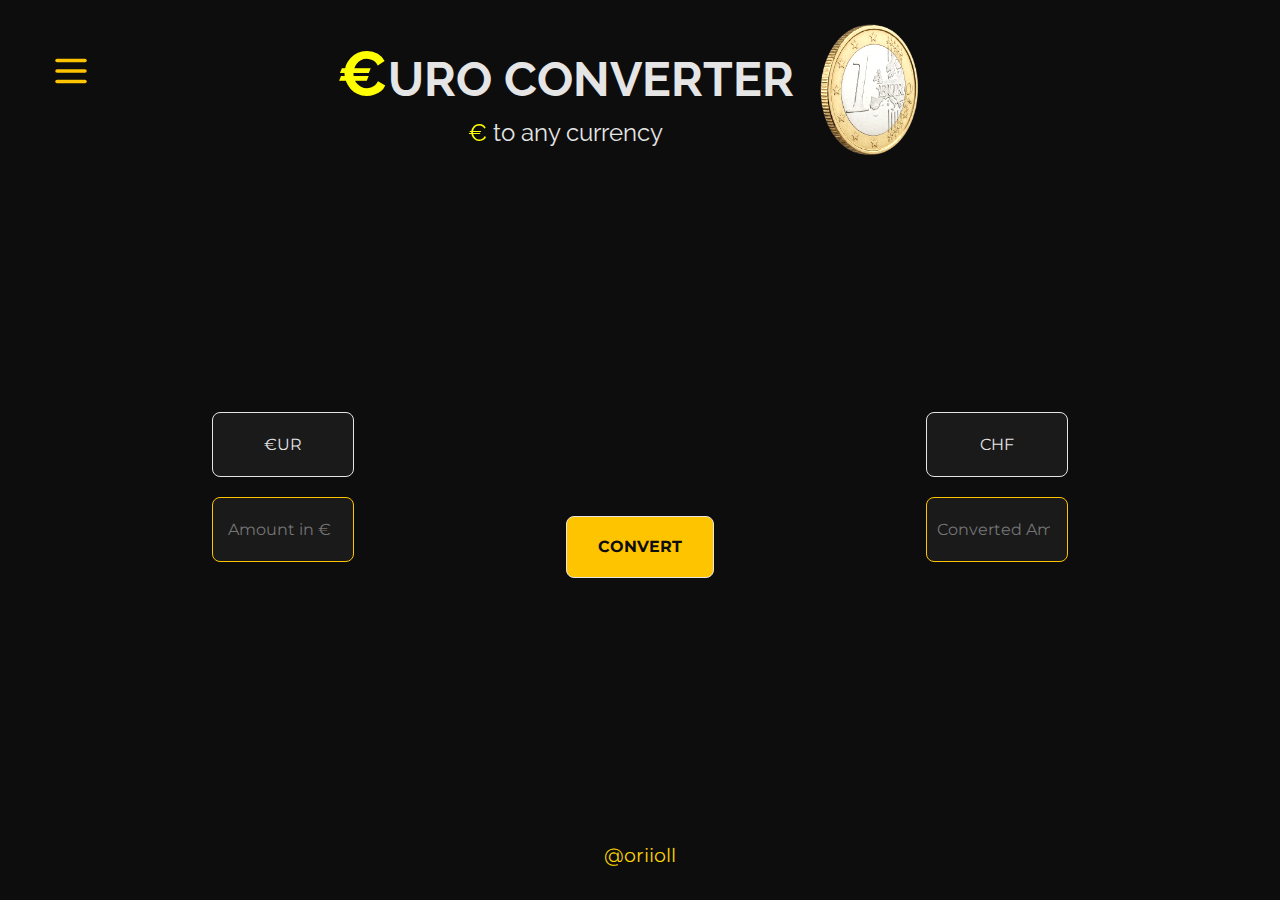
<file: index.html>
<html lang="en">

<head>
    <meta charset="UTF-8" />
    <meta name="viewport" content="width=device-width, initial-scale=1.0" />
    <title>EURO Converter</title>
    <link rel="stylesheet" href="styles.css" />
</head>

<body>
    <header>
        <div class="titles">
            <h1><span class="euro">€</span>URO CONVERTER</h1>
            <p><span class="euro">€</span> to any currency</p>
        </div>
        <img src="euro.png" alt="Euro Symbol" />
    </header>
    <main>
        <svg id="menu" xmlns="http://www.w3.org/2000/svg" width="42" height="42" viewBox="0 0 24 24" fill="none"
            stroke="currentColor" stroke-width="2" stroke-linecap="round" stroke-linejoin="round"
            class="icon icon-tabler icons-tabler-outline icon-tabler-menu-2">
            <path stroke="none" d="M0 0h24v24H0z" fill="none" />
            <path d="M4 6l16 0" />
            <path d="M4 12l16 0" />
            <path d="M4 18l16 0" />
        </svg>
        <nav id="navBar">
            <ul id="navList">
                <li><span><a href="index.html">Euro Converter</a></span></li>
                <li><a href="temperature.html">Temperature Converter</a></li>
                <li><a href="distance.html">Distance Converter</a></li>
            </ul>
        </nav>
        <form action="convert" id="convert">
            <div class="values">
                <div class="value1">
                    <select id="startCurrency" required>
                        <option value="">€UR</option>
                    </select>
                    <input type="number" name="value1" id="value1" placeholder="Amount in €" required />
                </div>
                <button id="button" type="submit">Convert</button>
                <div class="value2">
                    <select id="currency" required>
                        <option value="CHF">CHF</option>
                        <option value="USD">USD</option>
                        <option value="GBP">GBP</option>
                        <option value="JPY">JPY</option>
                        <option value="AUD">AUD</option>
                        <option value="CAD">CAD</option>
                        <option value="CNY">CNY</option>
                        <option value="INR">INR</option>
                        <option value="RUB">RUB</option>
                        <option value="BRL">BRL</option>
                        <option value="MXN">MXN</option>
                        <option value="KRW">KRW</option>
                    </select>
                    <input type="number" name="value2" id="value2" placeholder="Converted Amount" readonly />
                </div>
            </div>
        </form>
    </main>
    <footer>
        <a href="https://github.com/oriioll" target="_blank">@oriioll</a>
    </footer>
    <script src="scripts.js"></script>
</body>

</html>
</file>
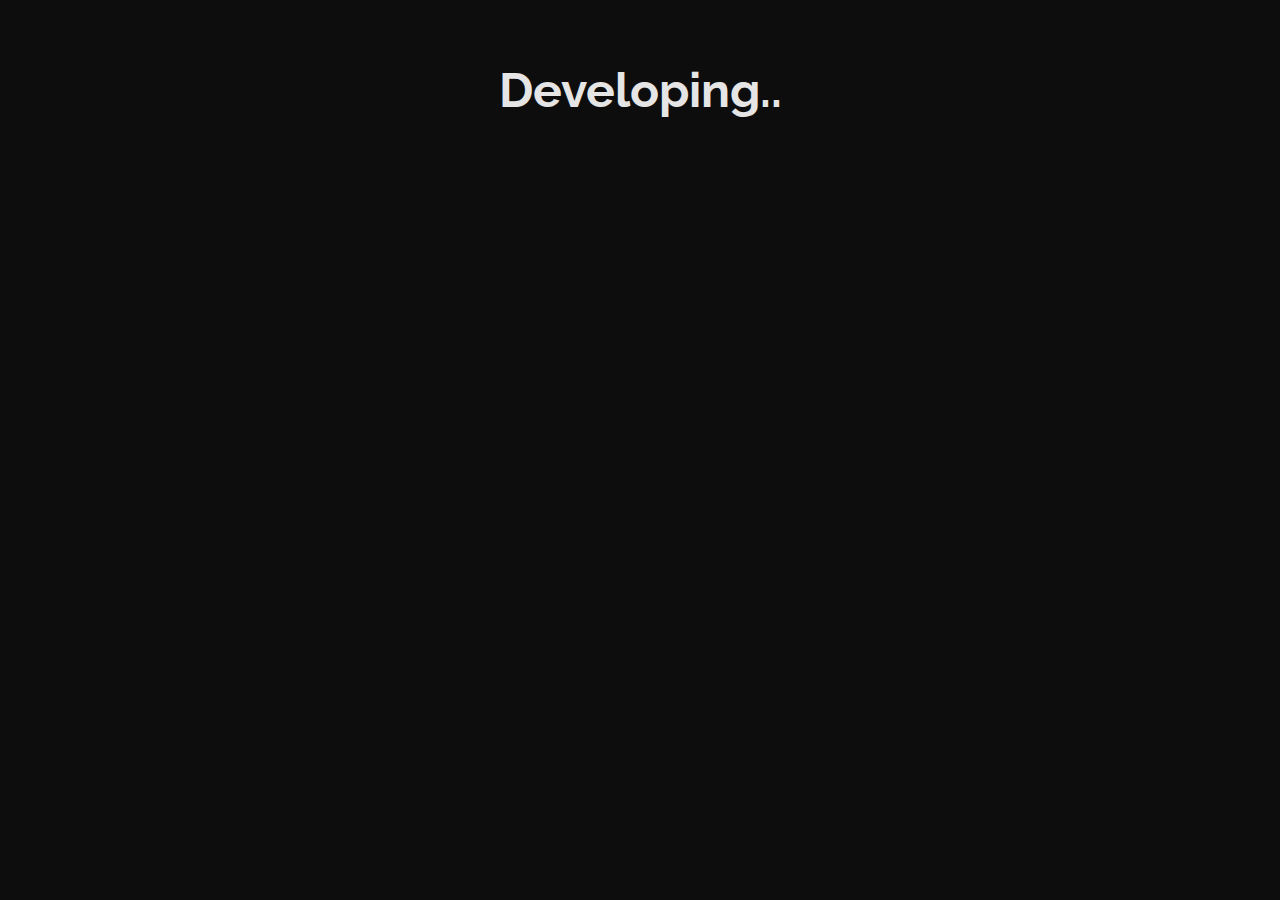
<file: distance.html>
<html lang="en">

<head>
    <meta charset="UTF-8" />
    <meta name="viewport" content="width=device-width, initial-scale=1.0" />
    <title>EURO Converter</title>
    <link rel="stylesheet" href="styles.css" />
</head>

<body>
    <header>
        <div class="titles">
            <h1><span class="euro"></span>Developing..</h1>
        </div>
</body>

</html>
</file>
<file: styles.css>
@import url('https://fonts.googleapis.com/css2?family=Cormorant+Garamond:ital,wght@0,300..700;1,300..700&family=Inter:ital,opsz,wght@0,14..32,100..900;1,14..32,100..900&family=Montserrat:ital,wght@0,100..900;1,100..900&family=Raleway:ital,wght@0,100..900;1,100..900&display=swap');
@import url('https://fonts.googleapis.com/css2?family=Cormorant+Garamond:ital,wght@0,300..700;1,300..700&family=Inter:ital,opsz,wght@0,14..32,100..900;1,14..32,100..900&family=Montserrat:ital,wght@0,100..900;1,100..900&display=swap');
:root {
  --bg-main: #0D0D0D;
  --bg-card: #1A1A1A;
  --text-main: #E5E5E5;
  --accent-gold: #ffc400;
  --accent-gold-light: #FFD700;
  --border-dark: #2E2E2E;
}

body {
    margin: 0;
    padding: 0;
    box-sizing: border-box;
    height: 100vh;
    width: 100vw;
    font-family: 'Raleway', sans-serif;
    background-color: var(--bg-main);
}
header {
    width: 100%;
    height: 20vh;
    color: var(--text-main);
    display: flex;
    flex-direction: row;
    align-items: center;
    justify-content: center;
    
}
.titles{
     display: flex;
    flex-direction: column;
    align-items: center;
    justify-content: center;
}
header div h1 {
    text-align: center;
    font-size: 3rem;
}
header p {
    text-align: center;
    font-size: 1.5rem;
}
header div h1,
header p {
    margin: 0; 
    text-align: center;           /* elimina márgenes por defecto */
    line-height: 1.35;    /* compacta la altura de línea */
}
h1 .euro {
    color: var(--accent-gold);
    filter: brightness(1000%);
    font-size: 4rem;
}
.euro {
    color: var(--accent-gold);
    filter: brightness(1000%);
}
.mainTitle {
    display: flex;
}
header img {
    width: 150px;
    height: 150px;
    padding: 0;
    filter: brightness(120%);
    transition: transform 0.5s;

}
header img:hover {
    filter: brightness(125%);
    transform: rotateY(-40deg) rotateX(15deg) scale(1.03);
    transition: transform 0.3s ease-in-out;
}

main {
    width: 100%;
    height: 70vh;
    display: flex;
    flex-direction: column;
    align-items: center;
    justify-content: flex-start;


}
 form {
    width: 100%;
    height: 100%;
    display: flex;
    flex-direction: column;
    align-items: center;
    justify-content: flex-start;
}


select, input {
  width: 25%;
  padding: 22px 2px;
  background-color: var(--bg-card);
  color: var(--text-main);
  border: 1px solid var(--border-dark);
  border-radius: 8px;
  font-family: 'Montserrat', 'Inter', sans-serif;
  font-size: 1rem;
  text-align: left;
  appearance: none;
  outline: none;
  cursor: pointer;
  transition: all 0.3s ease;
  background-image: linear-gradient(to right, var(--accent-gold) 0%, var(--accent-gold-light) 100%);
  background-repeat: no-repeat;
  background-size: 0% 2px;
  background-position: bottom left;
    border-color: 2px solid var(--accent-gold);
    text-align: center;
}
input {
    padding-left: 10px;
    border: 1px solid var(--accent-gold);
}
input:focus {
    border-color: var(--border-dark);
    box-shadow: 0 0 5px var(--border-dark);
    color: var(--accent-gold-light);
}

select:hover {
  border-color: var(--accent-gold);
  background-size: 100% 2px;
}


/* Flecha personalizada (oculta la del sistema y añade la tuya dorada)
select::-ms-expand {
  display: none;
} */

select::after {
  content: "▼";
  position: absolute;
  right: 15px;
  color: var(--accent-gold);
  border: 2px solid var(--accent-gold);
}

.values {
    display: flex;
    justify-content: center;
    width: 100%;
    align-items: center;
    height: 100%;
}
.value1, .value2 {
    display: flex;
    flex-direction: column;
    align-items: center;
    justify-content: center;
    width: 50%;
    height: 100%;
    gap: 20px;
}

button {
    width: 13%;
    height: 10%;
    margin-top: 20px;
   margin-top: 120px;
    background-color: var(--accent-gold);
    color: var(--bg-main);
    border: 1px solid var(--text-main);
    border-radius: 8px;
    font-family: 'Montserrat', 'Inter', sans-serif;
    font-size: 1rem;
    text-transform: uppercase;
    font-weight: bold;
    cursor: pointer;
    transition: background-color 0.3s ease;
    text-align: center;
}

button:hover {
    background-color: var(--bg-main);
    color: var(--accent-gold);
    transition: all 0.3s ease;
}

#menu {
    position: fixed;
    top: 50px;
    left: 50px;
    width: 42px;
    height: 42px;
    color: var(--accent-gold);
    cursor: pointer;
    transition: transform 0.3s ease;
    z-index: 20;
}
#menu:hover {
    transform: scale(1.1);
}


/* Responsive: reducir separación y aumentar controles */
@media (max-width: 1200px) {
  .values {
    gap: 12px; /* menos espacio entre columnas */
  }

  .value1, .value2 {
    width: 48%; /* ligeramente más estrechas para caber mejor */
    gap: 12px;  /* menos separación vertical entre elementos */
  }

  select, input {
    width: 60%;               /* controles más grandes dentro de cada columna */
    padding: 18px 14px;
    font-size: 1.05rem;
    box-sizing: border-box;
  }

  button {
    width: 32%;               /* botón más grande proporcionalmente */
    padding: 14px 16px;
    margin-top: 40px;         /* elimina el margin-top excesivo original en pantallas pequeñas */
  }
}

/* Pantallas pequeñas: apilar para mantener usabilidad */
@media (max-width: 800px) {
  .values {
    flex-direction: column;
    gap: 14px;
    align-items: center;
  }

  .value1, .value2 {
    width: 100%;
    gap: 14px;
  }

  select, input, button {
    width: 90%;
    max-width: 480px;
  }

  button {
    margin-top: 20px;
  }
}

/* Responsive: reducir separación y aumentar controles */
@media (max-width: 1200px) {
  .values {
    gap: 12px; /* menos espacio entre columnas */
  }

  .value1, .value2 {
    width: 48%; /* ligeramente más estrechas para caber mejor */
    gap: 12px;  /* menos separación vertical entre elementos */
  }

  select, input {
    width: 60%;               /* controles más grandes dentro de cada columna */
    padding: 18px 14px;
    font-size: 1.05rem;
    box-sizing: border-box;
  }

  button {
    width: 32%;               /* botón más grande proporcionalmente */
    padding: 14px 16px;
    margin-top: 40px;         /* elimina el margin-top excesivo original en pantallas pequeñas */
  }
}

/* Pantallas pequeñas: apilar para mantener usabilidad */
@media (max-width: 800px) {
  .values {
    flex-direction: column;
    gap: 14px;
    align-items: center;
  }

  .value1, .value2 {
    width: 100%;
    gap: 14px;
  }

  select, input, button {
    width: 90%;
    max-width: 480px;
  }

  button {
    margin-top: 20px;
  }
  header div h1 {
    font-size: 2rem;
    line-height: 1.15;
  }
  header div p {
    font-size: 1.2rem;
    line-height: 1.5;
  }
  #menu {
    width: 32px;
    height: 32px;
    top: 20px;
    left: 20px;
  }
}

/* Animaciones: entradas, flotación de la moneda y micro-interacciones */
@keyframes fadeInUp {
  from { opacity: 0; transform: translateY(8px); }
  to   { opacity: 1; transform: translateY(0); }
}

@keyframes floatCoin {
  0%   { transform: translateY(0) rotateY(0); }
  50%  { transform: translateY(-8px) rotateY(6deg); }
  100% { transform: translateY(0) rotateY(0); }
}

@keyframes pulseShadow {
  0%   { box-shadow: 0 0 0 rgba(255,196,0,0); }
  50%  { box-shadow: 0 12px 30px rgba(255,196,0,0.12); }
  100% { box-shadow: 0 0 0 rgba(255,196,0,0); }
}

/* Aplicación */
header {
  animation: fadeInUp 600ms cubic-bezier(.2,.9,.2,1) both;
  perspective: 900px; /* mejora el efecto 3D de la moneda */
}

/* Títulos con aparición escalonada */
header .titles h1 {
  animation: fadeInUp 520ms ease both;
  animation-delay: 120ms;
}
header .titles p {
  animation: fadeInUp 520ms ease both;
  animation-delay: 240ms;
}




/* Inputs / selects: pulso sutil al focus y mantener la línea dorada visible */
select:focus, input:focus {
  outline: none;
  box-shadow: 0 6px 24px rgba(0,0,0,0.45), 0 0 6px rgba(255,196,0,0.06);
  background-size: 100% 2px; /* muestra la línea dorada */
  color: var(--accent-gold-light);
  transition: box-shadow 200ms ease, background-size 200ms ease, color 120ms ease;
}

/* Botón: entrada y micro-interacción */
button {
  animation: fadeInUp 520ms ease both;
  animation-delay: 180ms;
  transition: background-color 180ms ease, transform 160ms ease, box-shadow 160ms ease;
}
button:hover {
  transform: translateY(-4px) scale(1.02);
  box-shadow: 0 14px 34px rgba(255,196,0,0.12);
}

/* Accesibilidad: reducir animaciones para usuarios que lo prefieren */
@media (prefers-reduced-motion: reduce) {
  * {
    animation: none !important;
    transition: none !important;
  }
}
/* ...existing code... */


footer{
    height: 10vh;
    display: flex;
    justify-content: center;
    align-items: center;
    width: 100%;
    color: var(--accent-gold-light);
    font-family: 'Montserrat', 'Inter', sans-serif;
    font-size: 1.2rem;
    text-align: center;
}
footer a {
    color: var(--accent-gold-light);
    text-decoration: none;
    cursor: pointer;
    transition: transform 0.3s ease;
    text-align: center;
}
footer a:hover {
    transform: scale(1.1);
}


nav {
    position: fixed;
    top: 10;
    left: 0;
    width: 300px;
    height: 90%;


    display: flex;
    flex-direction: column;
    align-items: center;
    justify-content: center;
    z-index: 10;
}
nav {
    position: fixed;
    top: 10;               /* ligeramente por debajo del SVG (svg top 50px + altura aprox) */
    left: 0;             /* sitúa el nav a la derecha del SVG (ajusta si cambias la posición del SVG) */
    width: auto;
    height: auto;
    background-color: rgba(13, 13, 13, 0.7);    
    border: solid 2px var(--accent-gold-light);
    border-radius: 0px 10px 10px 0px;
    display: flex;
    flex-direction: row;     /* horizontal */
    align-items: flex-start;
    justify-content: flex-start;
    padding: 6px 8px;
    gap: 8px;
    z-index: 10;
    width: 325px;
    height: 90%;
    overflow: visible;
    display: none;
}
nav ul {
    list-style: none;
    margin: 0;
    padding: 10px;
    padding-top: 30%;
    padding-left: 50px;
    display: flex;
    flex-direction: column;
    gap: 28px;   

}
nav ul li {
    height: 100%;
}
nav ul li a {
    color: var(--text-main);
    text-decoration: none;  
    font-weight: bold;
    transition: all 0.3s ease;

}
nav ul li span a {
    color: var(--accent-gold-light);
}
nav ul li a:hover {
    color: var(--accent-gold);
    transform: scale(1.11);
    cursor: pointer;
}
</file>
